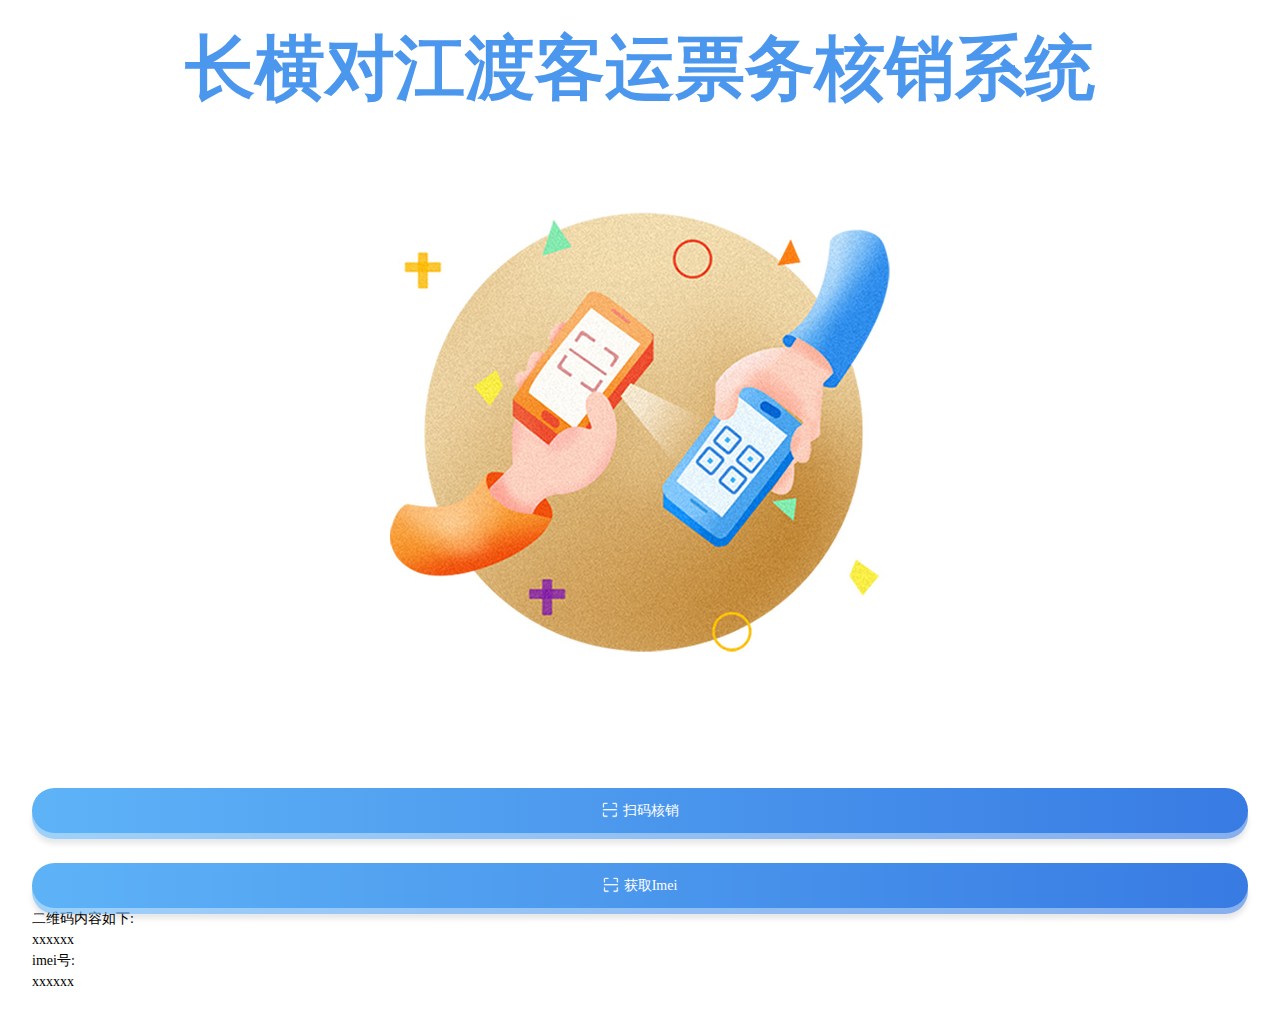
<file: common_app/app_loadh5/src/main/assets/index.html>
<!DOCTYPE html>
<html lang="en">
<head>
    <meta charset="UTF-8">
    <meta http-equiv="X-UA-Compatible" content="IE=edge">
    <meta name="viewport" content="width=device-width, initial-scale=1.0, maximum-scale=1.0, user-scalable=0">
    <title>验票终端</title>
    <link rel="stylesheet" href="./css/style.css">
</head>
<body>
    <div class="pd16">
        <div class="h5">长横对江渡客运票务核销系统</div>
        <img class="theme-icon" src="./images/theme-icon.jpg" alt="">
        <div class="inde-btn-area pd16" >
            <div type="button" onclick="startQrcode()"  class="btn mt10"><img src="./images/icon1.png">扫码核销</div>
            <div type="button" onclick="getImei()"  class="btn mt10"><img src="./images/icon1.png">获取Imei</div>
            <p style="width:100%;height:120">二维码内容如下:</p>
            <div id="demo" style="width:100%;height:80">xxxxxx</div>
            <p style="width:100%;height:120">imei号:</p>
            <div id="imei" style="width:100%;height:80">xxxxxx</div>
        </div>
    </div>
    <script>
    function startQrcode()
    {
    //H5 端的按钮 调用安卓的扫码
        window.ObjForJs.startQrcode();
    }
    function callbackFromQrcode(code)
    {
    //android设备端 扫完码，或者红外线，会回调此方法，
        document.getElementById("demo").innerHTML=code;

    }
    function getImei()
    {
    //获取imei
      var imei =   window.ObjForJs.getImei();
      document.getElementById("imei").innerHTML=imei;
    }


    </script>


</body>
</html>
</file>
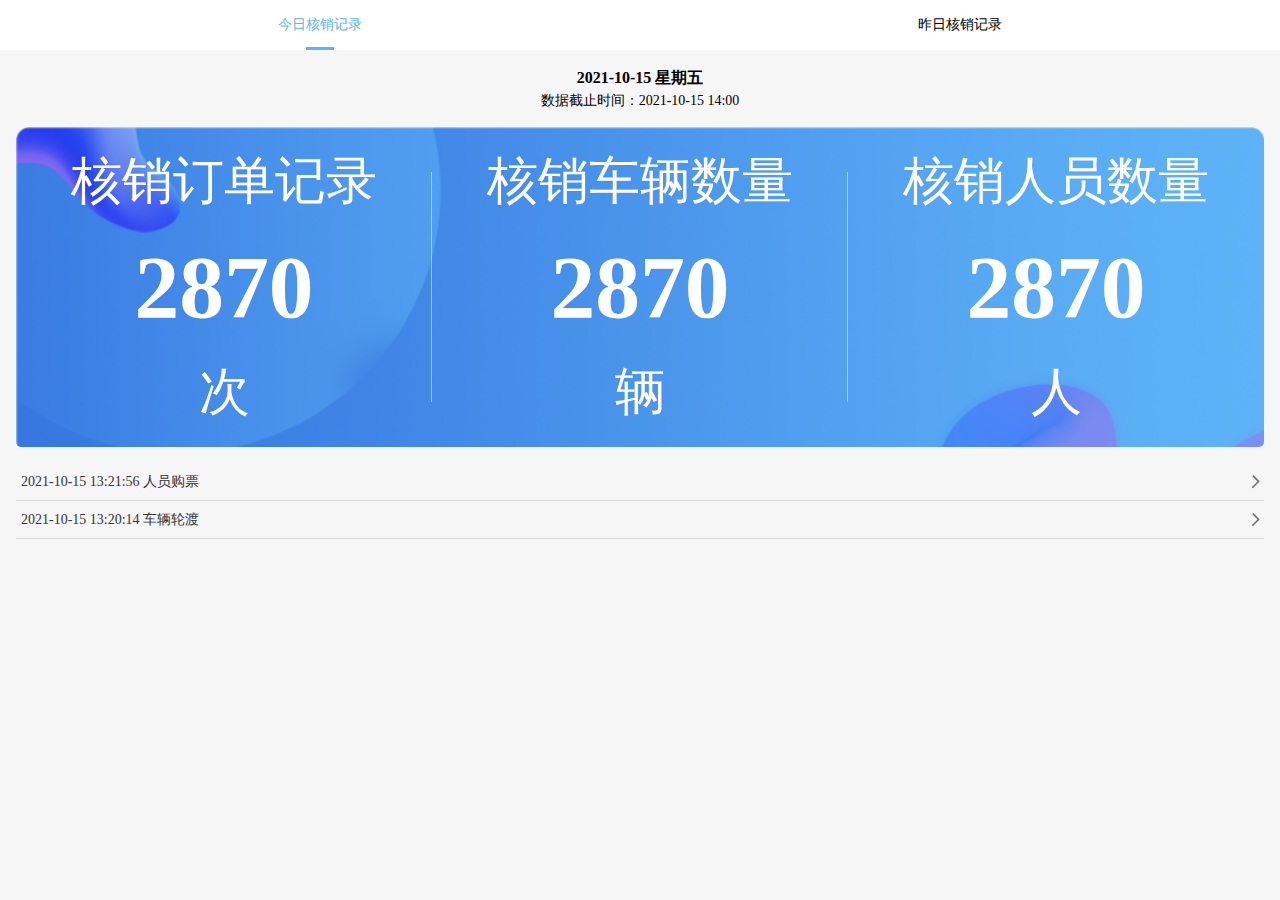
<file: common_app/app_loadh5/src/main/assets/history.html>
<!DOCTYPE html>
<html lang="en">
<head>
    <meta charset="UTF-8">
    <meta http-equiv="X-UA-Compatible" content="IE=edge">
    <meta name="viewport" content="width=device-width, initial-scale=1.0, maximum-scale=1.0, user-scalable=0">
    <title>验票终端</title>
    <link rel="stylesheet" href="./css/style.css">
</head>
<body>
   <div class="page">
        <div class="tab">
            <div class="item on">今日核销记录</div>
            <div class="item">昨日核销记录</div>
        </div>
        <div class="bd">
            <div class="panel">
                <div class="panel-date">2021-10-15  星期五</div>
                <div class="panel-time">数据截止时间：2021-10-15  14:00</div>
                <div class="panel-data">
                    <div class="item">
                        <div class="label">核销订单记录</div>
                        <div class="value">2870</div>
                        <p>次</p>
                    </div>
                    <div class="item">
                        <div class="label">核销车辆数量</div>
                        <div class="value">2870</div>
                        <p>辆</p>
                    </div>
                    <div class="item">
                        <div class="label">核销人员数量</div>
                        <div class="value">2870</div>
                        <p>人</p>
                    </div>
                </div>
            </div>
            <ul class="list">
                <li><a href="success.html">2021-10-15 13:21:56  人员购票 <span></span></a></li>
                <li><a href="success.html">2021-10-15 13:20:14  车辆轮渡<span></span></a></li>
            </ul>
        </div>
        
   </div>
   
</body>
</html>
</file>
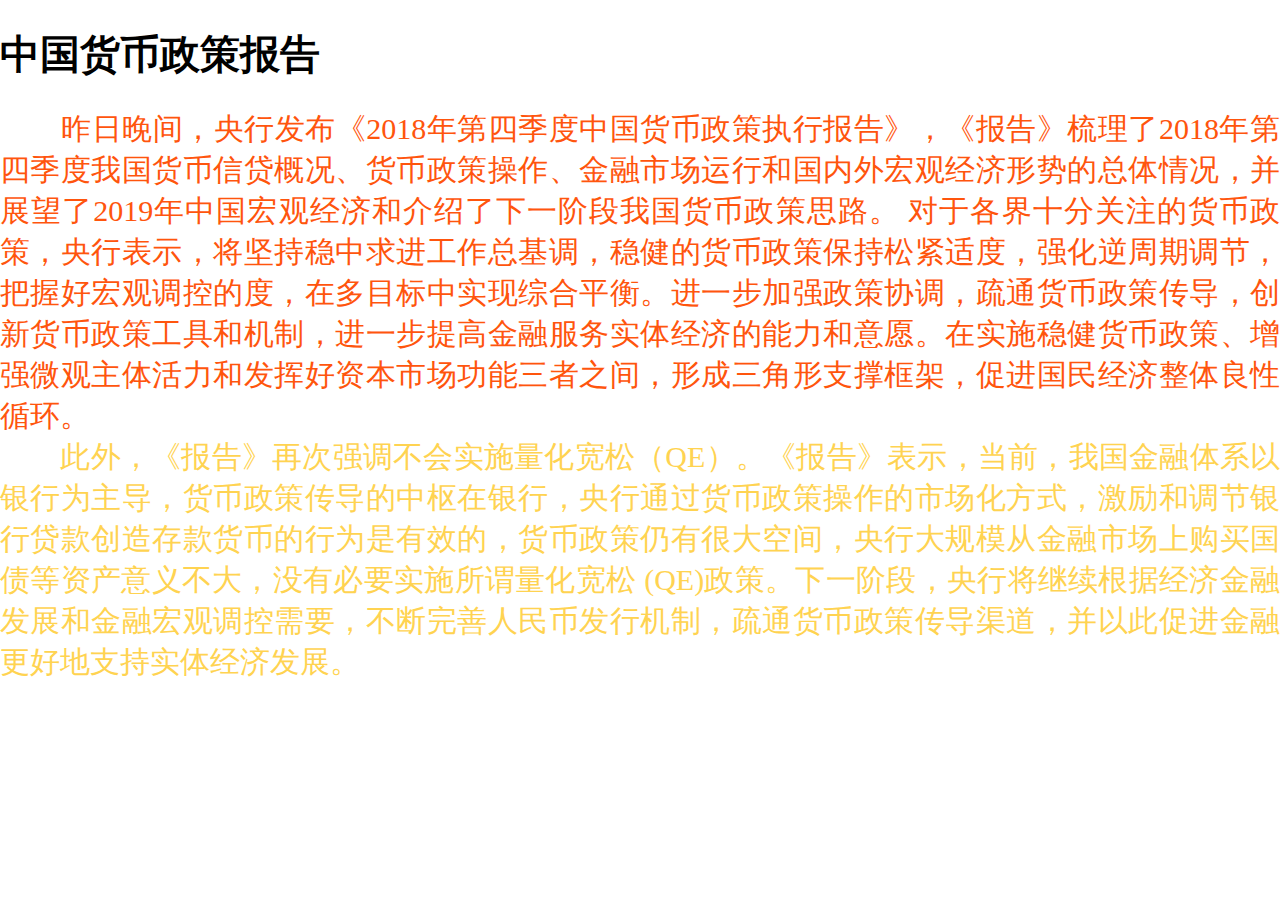
<file: common_app/app_loadh5/src/main/assets/html_mix.html>
<!DOCTYPE html>
<html lang="en">
<head>
  <meta charset="UTF-8">
  <meta name="viewport"
        content="width=device-width,initial-scale=1.0,minimum-scale=1.0,maximum-scale=1.0,user-scalable=no"/>
  <title></title>
  <style type="text/css">
        body {
            margin: 0;
            padding: 0;
        }

        h1 {
            font-size: 40px;
        }

        div {
            margin: 0 auto;
            padding: 0;
            font-size: 30px;
            text-align: justify;
        }

        #section1 {
            color: #ff550d;
        }

        #section2 {
            color: #ffd351;
        }
    </style>
</head>
<body>
<h1>中国货币政策报告 </h1>
<div id="section1">
  　　昨日晚间，央行发布《2018年第四季度中国货币政策执行报告》，《报告》梳理了2018年第四季度我国货币信贷概况、货币政策操作、金融市场运行和国内外宏观经济形势的总体情况，并展望了2019年中国宏观经济和介绍了下一阶段我国货币政策思路。
  对于各界十分关注的货币政策，央行表示，将坚持稳中求进工作总基调，稳健的货币政策保持松紧适度，强化逆周期调节，把握好宏观调控的度，在多目标中实现综合平衡。进一步加强政策协调，疏通货币政策传导，创新货币政策工具和机制，进一步提高金融服务实体经济的能力和意愿。在实施稳健货币政策、增强微观主体活力和发挥好资本市场功能三者之间，形成三角形支撑框架，促进国民经济整体良性循环。
</div>
<div id="advertisement"></div>
<div id="section2">
  　　此外，《报告》再次强调不会实施量化宽松（QE）。《报告》表示，当前，我国金融体系以银行为主导，货币政策传导的中枢在银行，央行通过货币政策操作的市场化方式，激励和调节银行贷款创造存款货币的行为是有效的，货币政策仍有很大空间，央行大规模从金融市场上购买国债等资产意义不大，没有必要实施所谓量化宽松
  (QE)政策。下一阶段，央行将继续根据经济金融发展和金融宏观调控需要，不断完善人民币发行机制，疏通货币政策传导渠道，并以此促进金融更好地支持实体经济发展。
</div>
<script type="text/javascript">
    function getAdPosition() {
        var advertisement = document.getElementById("advertisement");
        return advertisement.offsetTop;
    }
    function setAdHeight(height) {
        var advertisement = document.getElementById("advertisement");
        advertisement.style.height=height+"px";
    }
</script>
</body>
</html>
</file>
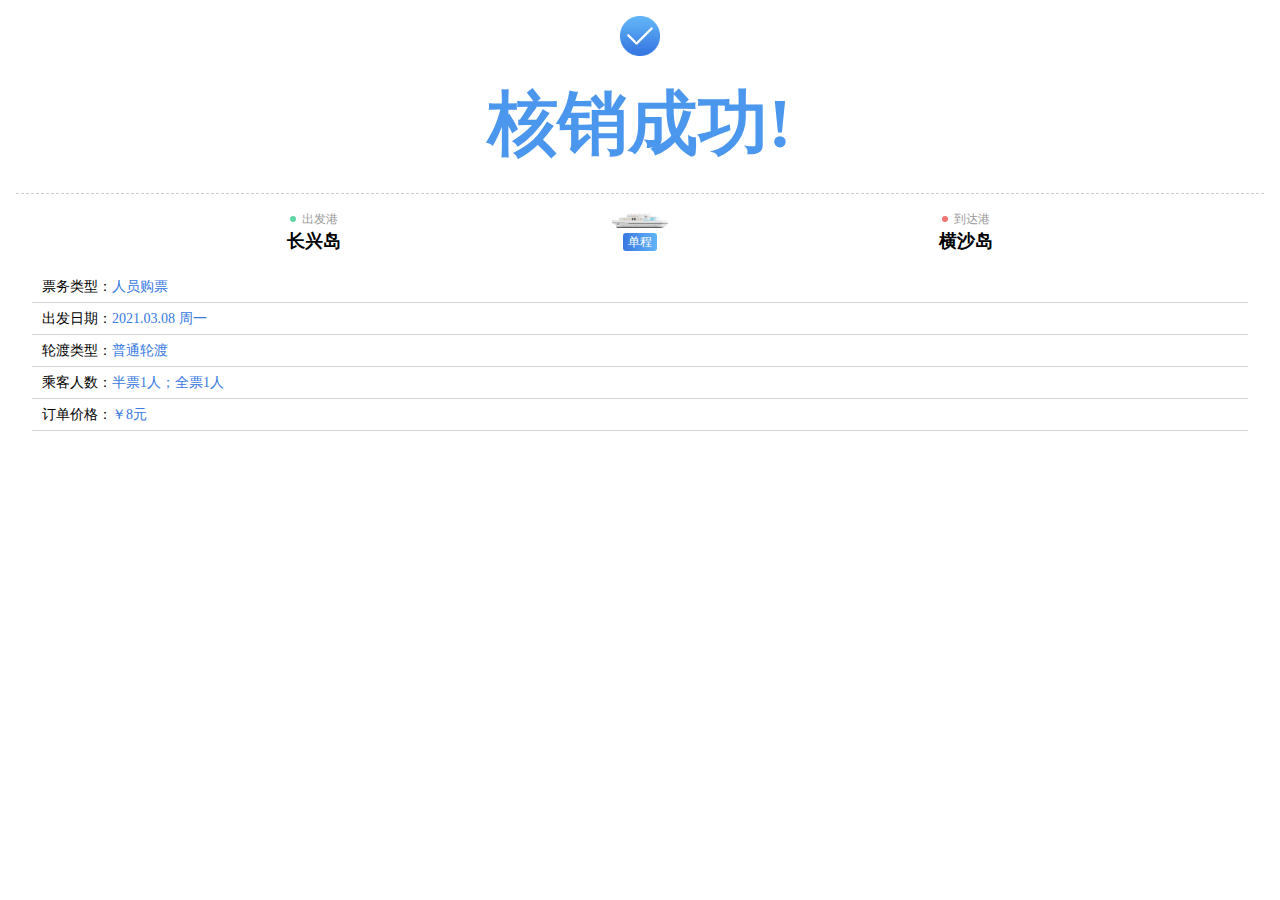
<file: common_app/app_loadh5/src/main/assets/success.html>
<!DOCTYPE html>
<html lang="en">
<head>
    <meta charset="UTF-8">
    <meta http-equiv="X-UA-Compatible" content="IE=edge">
    <meta name="viewport" content="width=device-width, initial-scale=1.0, maximum-scale=1.0, user-scalable=0">
    <title>验票终端</title>
    <link rel="stylesheet" href="./css/style.css">
</head>
<body>
    <div class="pd16" >
        <div class="success-tips">
            <img class="success-icon" src="./images/icon3.png" alt="">
            <p class="h5">核销成功!</p>
        </div>
        <div class="routebox">
            <div class="routebox-input input-start">
              <div class="label">出发港</div>
              <div class="value">长兴岛</div>
            </div>
            <div class="routebox-revert">
              <img src="./images/icon4.png" alt="">
              <div class="block">单程</div>
            </div>
            <div class="routebox-input input-end">
              <div class="label">到达港</div>
              <div class="value">横沙岛</div>
            </div>
          </div>
          <div class="form-data">
              <div class="item">
                  <div class="label">票务类型：</div>
                  <div class="value">人员购票</div>
              </div>
              <div class="item">
                  <div class="label">出发日期：</div>
                  <div class="value">2021.03.08 周一</div>
              </div>
              <div class="item">
                  <div class="label">轮渡类型：</div>
                  <div class="value">普通轮渡</div>
              </div>
              <div class="item">
                  <div class="label">乘客人数：</div>
                  <div class="value">半票1人；全票1人</div>
              </div>
              <div class="item">
                  <div class="label">订单价格：</div>
                  <div class="value">￥8元</div>
              </div>
          </div>
    </div>
    <div class="pd16" style="display: none;">
        <div class="success-tips">
            <img class="success-icon" src="./images/icon5.png" alt="">
            <p class="h5 red">核销失败!</p>
        </div>
        <div class="errormsg">
            <p>失败原因</p>
            <p class="red">票务信息不存在！</p>
        </div>
    </div>
</body>
</html>
</file>
<file: common_app/app_loadh5/src/main/assets/css/style.css>
* {
    padding: 0;
    margin: 0;
    box-sizing: border-box;
    -webkit-tap-highlight-color: transparent;
}

a {
    text-decoration: none;
    color: #333;
}

ul {
    list-style-type: none;
}

img {
    vertical-align: top;
    border: 0;
}

body {
    font-size: 14px;
    font-family: 'PingFang SC';
    line-height: 1.5;
}

.clearfix::after {
    content: '';
    display: block;
    clear: both;
}

.pd16 {
    padding: 16px;
}

.mt10 {
    margin-top: 10px;
}

.h5 {
    font-size: 5.5vw;
    font-weight: bold;
    color: #4b97ed;
    text-align: center;
}
.red{
    color:#ff3b3b;
}
.theme-icon {
    max-width: 60vw;
    margin: 10vh auto;
    display: block;
}

.btn {
    position: relative;
    background: linear-gradient(to right, #5eb3f7, #387be3);
    border-radius: 25px;
    height: 45px;
    display: flex;
    align-items: center;
    justify-content: center;
    text-align: center;
    color: #fff;
    z-index: 1;
}

.btn::after {
    content: '';
    position: absolute;
    left: 0;
    top: 6px;
    height: 100%;
    width: 100%;
    background: linear-gradient(to right, #5eb3f7, #387be3);
    border-radius: 25px;
    z-index: -1;
    opacity: .6;
    box-shadow: 0 5px 5px rgba(0, 0, 0, .15);
}

.btn img {
    width: 16px;
    margin-right: 5px;
}

.inde-btn-area .btn {
    margin-top: 30px;
}

.success-tips {
    border-bottom: 1px dashed #cecece;
    padding-bottom: 16px;
    margin-bottom: 16px;
}

.success-icon {
    width: 40px;
    display: block;
    margin: 0 auto 15px auto;
}

.routebox {
    display: flex;
    align-items: center;
}

.routebox .routebox-input {
    flex: 1;
    font-size: 18px;
    font-weight: bold;
    text-align: center;
}

.routebox .routebox-input .label {
    font-weight: 400;
    font-size: 12px;
    display: flex;
    align-items: center;
    color: #999;
    justify-content: center;
}

.routebox .label::before {
    content: '';
    display: block;
    width: 6px;
    height: 6px;
    border-radius: 50%;
    background: #5ed7a5;
    margin-right: 6px;
}

.routebox .input-end .label::before {
    background: #f17373;
}

.routebox img {
    width: 56px;
}

.routebox .routebox-revert {
    display: flex;
    align-items: center;
    justify-content: center;
    flex-direction: column;
}
.routebox .routebox-revert .block{
    font-size: 12px;
    margin-top: 5px;
    padding:0 5px;
    color:#fff;
    background:linear-gradient(to right,#3878e1,#60b4f7);
    border-radius: 3px;
}
.form-data{
    margin:16px;
}
.form-data .item{
    display: flex;
    align-items: center;
    border-bottom: 1px solid #d6d6d6;
    padding:5px 10px;
}
.form-data .item .value{
    color:#3879e2;
}
.errormsg{
    margin-top: 10vh;
    text-align: center;
}

.page{
    display: flex;
    flex-direction: column;
    background:#f6f6f6;
    height: 100vh;
}
.page .tab{
    display: flex;
    align-items:center;   
    background:#fff;
}
.page .tab .item{
    position: relative;
    flex: 1;
    text-align: center;
    height: 50px;
    line-height: 50px;
}
.page .tab .item.on{
    color:#5fb4f8;
}
.page .tab .item.on::after{
    position: absolute;
    bottom: 0;
    left: 50%;
    margin-left: -1em;
    content: '';
    width: 2em;
    height: 3px;
    background:#5fb4f8
}
.page .bd{
    flex:1;
    overflow: auto;
}

.panel{
    text-align: center;
    margin-top: 16px;
}
.panel-data{
    display: flex;
    background:url(../images/bg.png) no-repeat center top;
    background-size: cover;
    color:#fff;
    margin:16px;
    border-radius: 5px;
    overflow: hidden;
    padding:16px 0;
}
.panel-data .item{
    flex:1;
    font-size: 4vw;
    position: relative;
}
.panel-data .value{
    font-size: 7vw;
    font-weight: bold;
}
.panel-data .item::after{
    position: absolute;
    right: 0;
    top: 10%;
    content: '';
    width: 1px;
    height: 80%;
    background:#fff;
    opacity: .5;
}
.panel-data .item:last-child::after{
    display: none;
}
.panel-date{
    font-size: 16px;
    font-weight: bold;
}
.list{
    margin:16px;
}
.list li a{
    display: flex;
    align-items: center;
    justify-content: space-between;
    border-bottom: 1px solid #d6d6d6;
    padding:8px 5px;
}
.list li a span{
    position: relative;
    display: block;
    width: 1em;
    height: 1em;
}
.list li a span::after,.list li a span::before{
    content: '';
    position: absolute;
    right: 0;
    top: 50%;
    width: 80%;
    height: 2px;
    background:#707070;
    transform: rotate(45deg) scale(.8);
    transform-origin: right center;
}
.list li a span::after{
    transform: rotate(-45deg) scale(.8) translateY(-1px);
}
</file>
